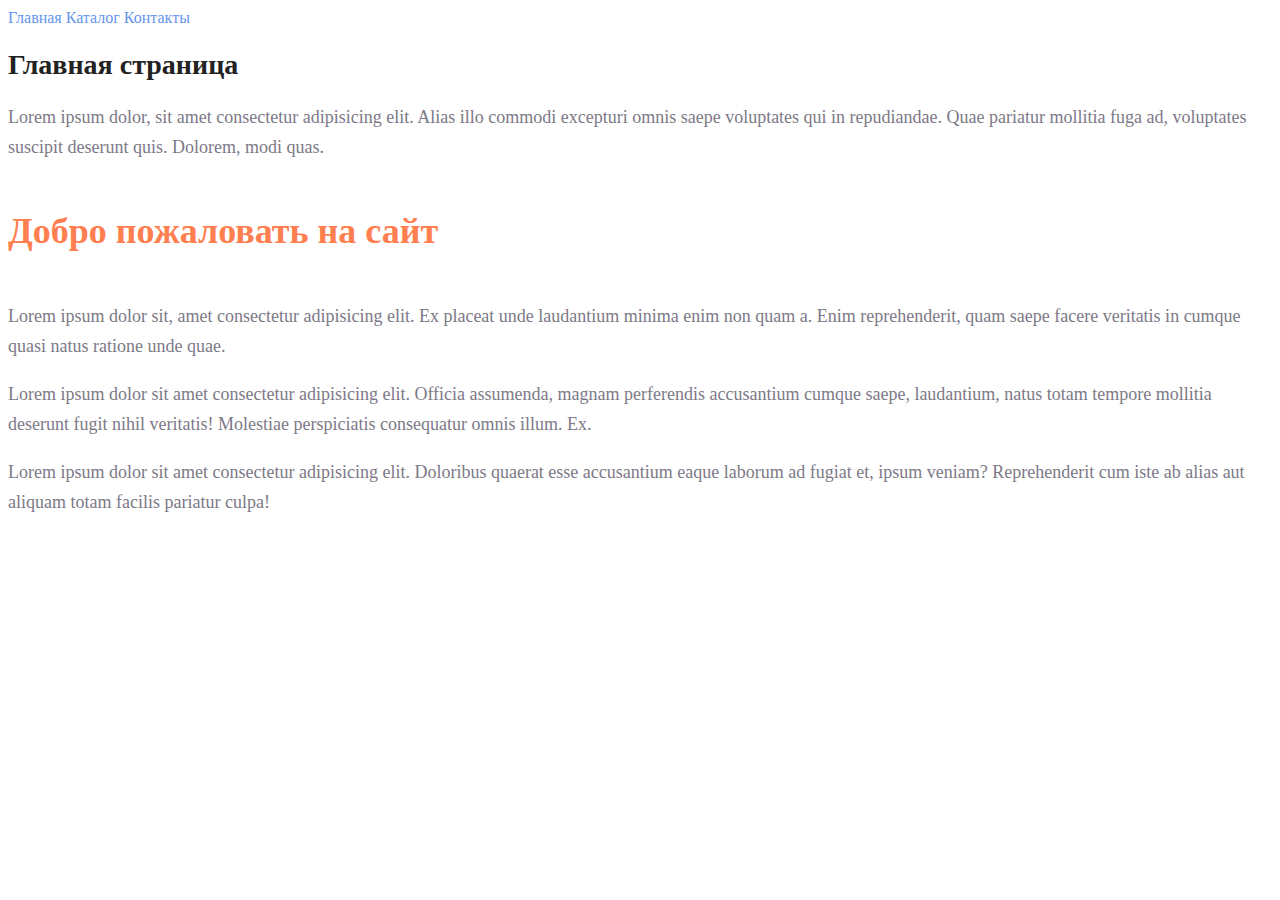
<file: Seminar1/index.html>
<!DOCTYPE html>
<html lang="ru">
<head>
    <meta charset="UTF-8">
    <meta name="viewport" content="width=device-width, initial-scale=1.0">
    <title>Seminar HTML/CSS</title>
    <link rel="stylesheet" href="style.css">
</head>
<body>
    <header>
        <nav class="navigation">
            <a href="index.html">Главная</a>
            <a href="catalog/catalog.html">Каталог</a>
            <a href="#">Контакты</a>
        </nav>
    </header>
    <main>
        <section>
            <h1 class="title">Главная страница</h1>
            <p class="description">Lorem ipsum dolor, sit amet consectetur adipisicing elit. Alias illo commodi excepturi omnis saepe voluptates qui in repudiandae. Quae pariatur mollitia fuga ad, voluptates suscipit deserunt quis. Dolorem, modi quas.</p>
            <h2 class="subtitle">Добро пожаловать на сайт</h2>
            <p class="description">Lorem ipsum dolor sit, amet consectetur adipisicing elit. Ex placeat unde laudantium minima enim non quam a. Enim reprehenderit, quam saepe facere veritatis in cumque quasi natus ratione unde quae.</p>
            <p class="description">Lorem ipsum dolor sit amet consectetur adipisicing elit. Officia assumenda, magnam perferendis accusantium cumque saepe, laudantium, natus totam tempore mollitia deserunt fugit nihil veritatis! Molestiae perspiciatis consequatur omnis illum. Ex.</p>
            <p class="description">Lorem ipsum dolor sit amet consectetur adipisicing elit. Doloribus quaerat esse accusantium eaque laborum ad fugiat et, ipsum veniam? Reprehenderit cum iste ab alias aut aliquam totam facilis pariatur culpa!</p>
        </section>
    </main>
</body>
</html>
</file>
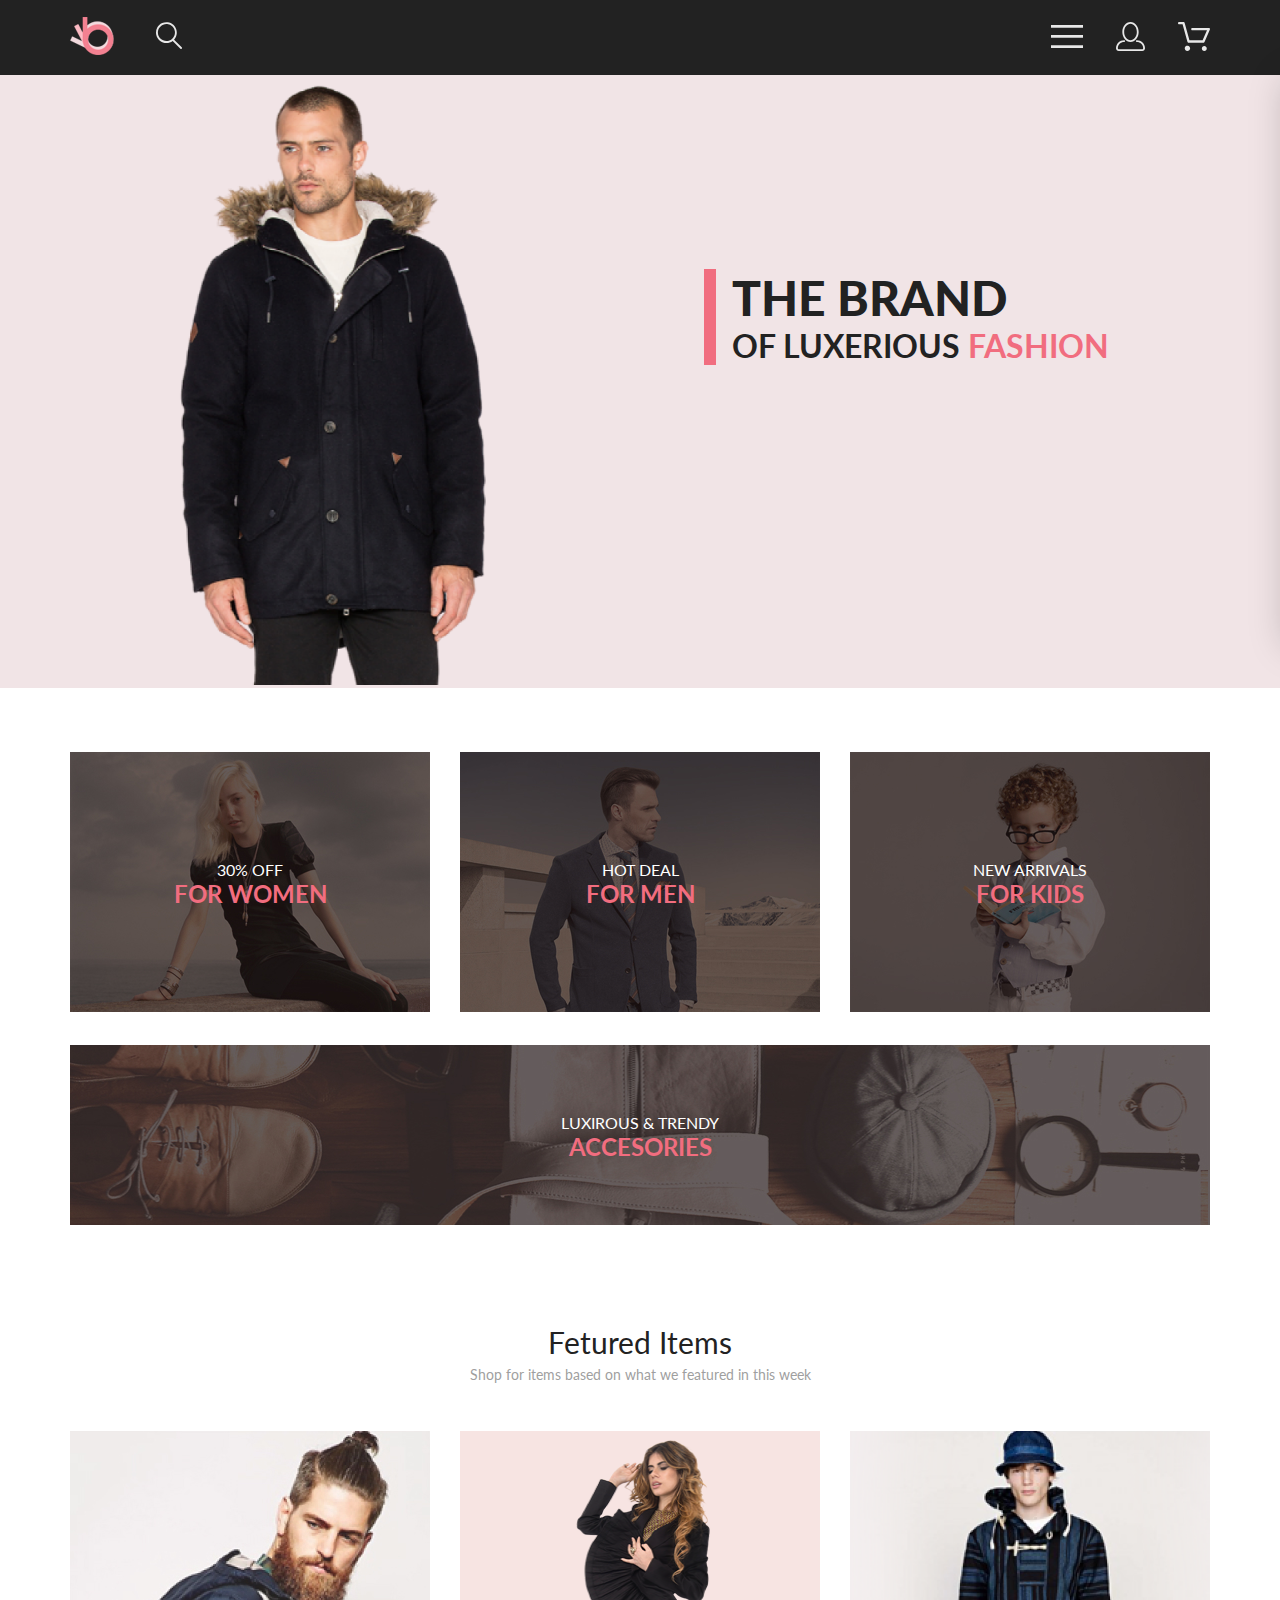
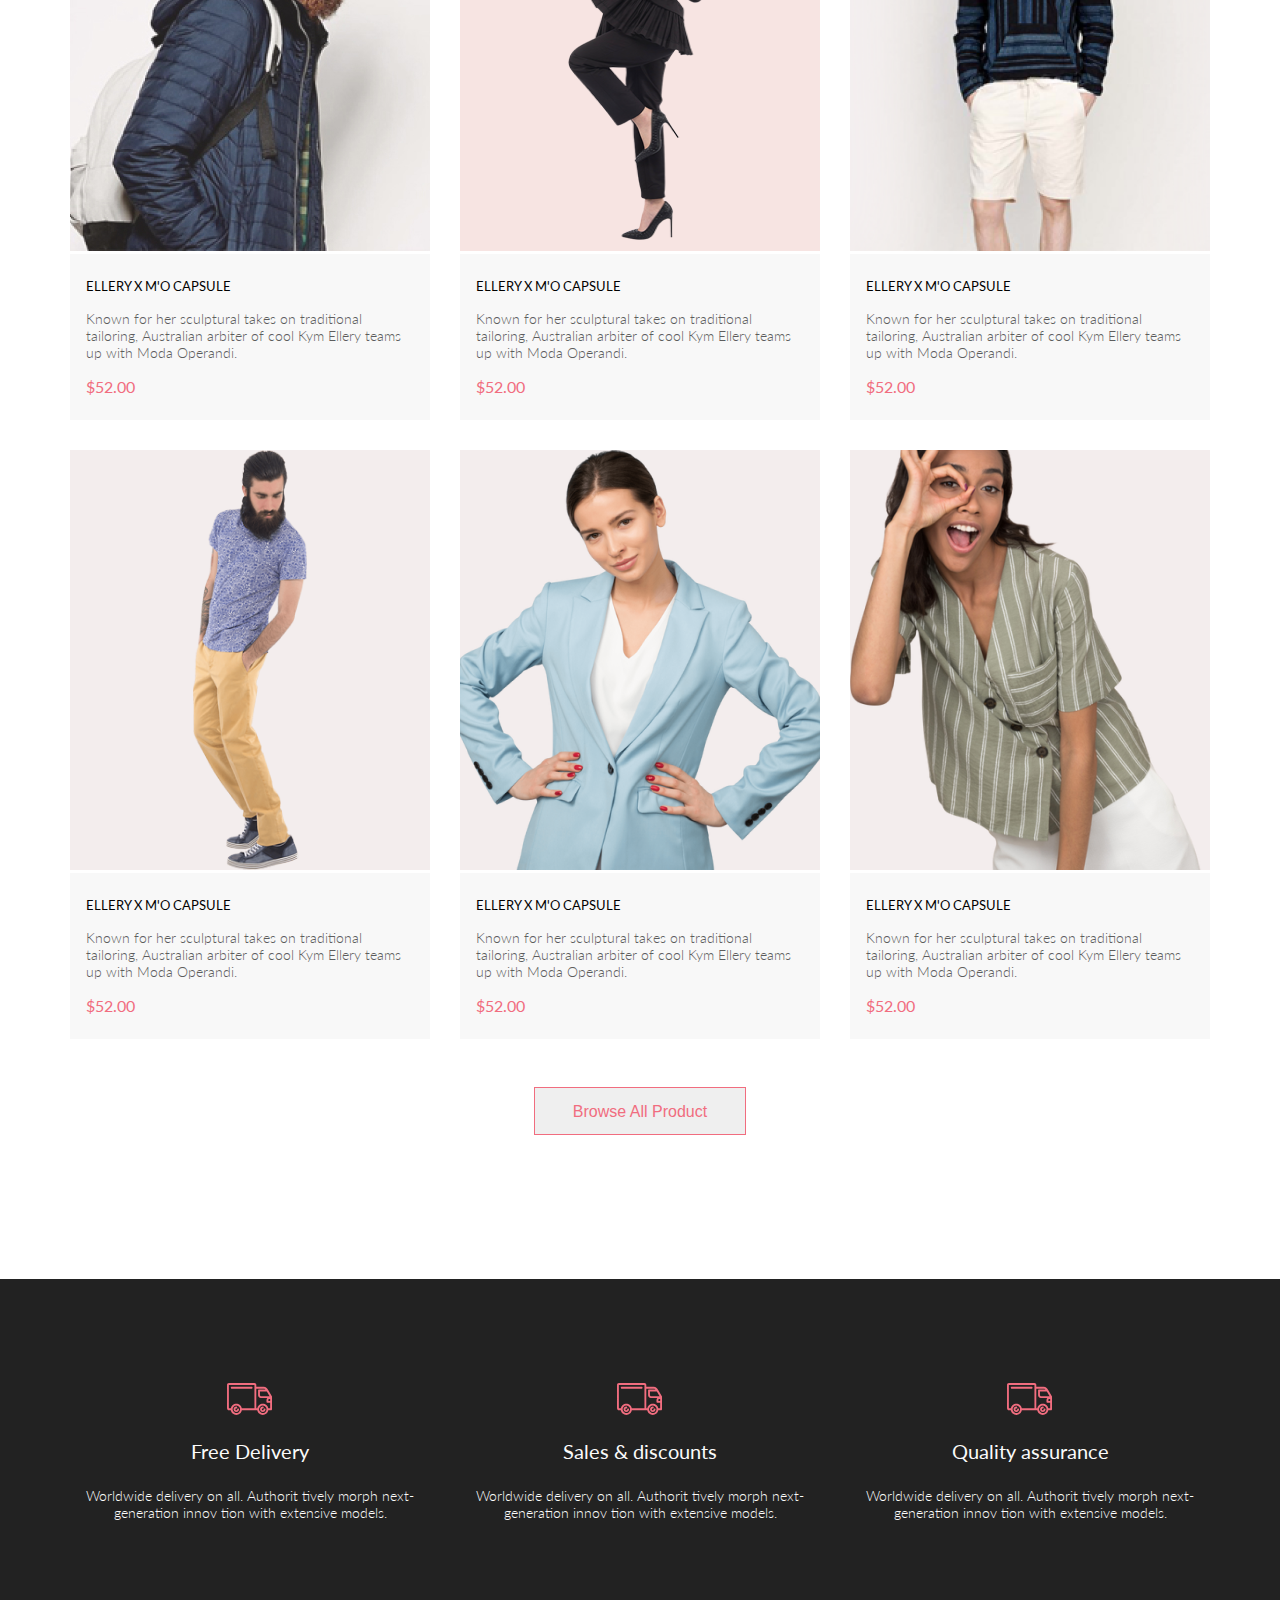
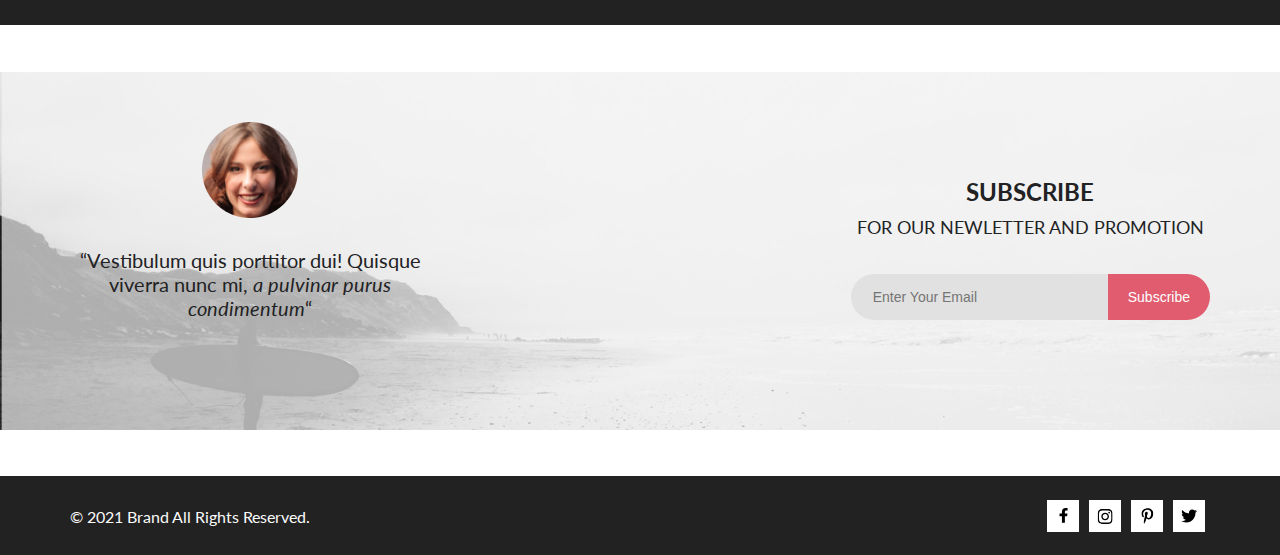
<file: Seminar11/index.html>
<!DOCTYPE html>
<html lang="en">

<head>
    <link href="https://cdn.jsdelivr.net/npm/bootstrap@5.3.2/dist/css/bootstrap.min.css" rel="stylesheet" integrity="sha384-T3c6CoIi6uLrA9TneNEoa7RxnatzjcDSCmG1MXxSR1GAsXEV/Dwwykc2MPK8M2HN" crossorigin="anonymous">
    <link rel="preconnect" href="https://fonts.googleapis.com">
    <link rel="preconnect" href="https://fonts.gstatic.com" crossorigin>
    <link href="https://fonts.googleapis.com/css2?family=Lato:wght@300;400;700;900&display=swap" rel="stylesheet">
    <meta charset="UTF-8">
    <meta http-equiv="X-UA-Compatible" content="IE=edge">
    <meta name="viewport" content="width=device-width, initial-scale=1.0">
    <title>Brand LUXERIOUS FASHION</title>
    <link rel="stylesheet" href="style.css">
</head>

<body>
    <div class="top">
        <header class="header center">
            <div class="header__left">
                <a href="index.html"><img src="img/logo.png" alt="logo"></a>
                <a href="#"><img src="img/search.svg" alt="search"></a>
            </div>
            <nav class="header__right">
                <label for="header__check"><img src="img/menu.svg" alt="menu"></label>
                <a class="header__link-site" href="#"><img src="img/reg.svg" alt="reg"></a>
                <a class="header__link-site" href="#"><img src="img/cart.svg" alt="cart"></a>
            </nav>
            <input class="header__checkbox" id="header__check" type="checkbox">
            <div class="mobile-menu">
                <label class="mobile-menu__heading">MENU</label>
                <div class="mobile-menu__box">
                    <div class="mobile-menu__item">
                        <a href="#" class="mobile-menu__title">MAN</a>
                        <ul class="mobile-menu__list">
                            <li><a class="mobile-menu__link" href="#">Accessories</a></li>
                            <li><a class="mobile-menu__link" href="#">Bags</a></li>
                            <li><a class="mobile-menu__link" href="#">Denim</a></li>
                            <li><a class="mobile-menu__link" href="#">T-Shirts</a></li>
                        </ul>
                    </div>
                    <div class="mobile-menu__item">
                        <a href="#" class="mobile-menu__title">WOMAN</a>
                        <ul class="mobile-menu__list">
                            <li><a class="mobile-menu__link" href="">Accessories</a></li>
                            <li><a class="mobile-menu__link" href="">Bags</a></li>
                            <li><a class="mobile-menu__link" href="">Denim</a></li>
                            <li><a class="mobile-menu__link" href="">T-Shirts</a></li>
                        </ul>
                    </div>
                    <div class="mobile-menu__item">
                        <a href="#" class="mobile-menu__title">KIDS</a>
                        <ul class="mobile-menu__list">
                            <li><a class="mobile-menu__link" href="">Accessories</a></li>
                            <li><a class="mobile-menu__link" href="">Bags</a></li>
                            <li><a class="mobile-menu__link" href="">Denim</a></li>
                            <li><a class="mobile-menu__link" href="">T-Shirts</a></li>
                        </ul>
                    </div>
                </div>
            </div>
        </header>
        <section class="promo">
            <div class="promo__img">
                <img src="img/promo.png" alt="photo promo">
            </div>
            <div class="promo__content">
                <div class="promo__info">
                    <h1 class="promo__title">THE BRAND</h1>
                    <h2 class="promo__heading">OF LUXERIOUS <span class="promo__span">FASHION</span></h2>
                </div>
            </div>
        </section>
        <section class="sale center">
            <div class="sale__item">
                <img src="img/si1.jpg" alt="sale image">
                <div class="sale__content">
                    <p class="sale__text">30% OFF</p>
                    <h3 class="sale__heading">FOR WOMEN</h3>
                </div>
            </div>
            <div class="sale__item">
                <img src="img/si2.jpg" alt="sale image">
                <div class="sale__content">
                    <p class="sale__text">HOT DEAL</p>
                    <h3 class="sale__heading">FOR MEN</h3>
                </div>
            </div>
            <div class="sale__item">
                <img src="img/si3.jpg" alt="sale image">
                <div class="sale__content">
                    <p class="sale__text">NEW ARRIVALS</p>
                    <h3 class="sale__heading">FOR KIDS</h3>
                </div>
            </div>
            <div class="sale__item sale__item_big">
                <img src="img/sibig.jpg" alt="sale image">
                <div class="sale__content">
                    <p class="sale__text">LUXIROUS & TRENDY</p>
                    <h3 class="sale__heading">ACCESORIES</h3>
                </div>
            </div>
        </section>
        <section class="product-box center">
            <h2 class="product-box__heading">Fetured Items</h2>
            <p class="product-box__text">Shop for items based on what we featured in this week</p>
            <div class="product-box__content">
                <div class="product">
                    <img class="product__img" src="img/product1.jpg" alt="">
                    <div class="product__content">
                        <a href="#" class="product__heading">ELLERY X M'O CAPSULE</a>
                        <p class="product__text">Known for her sculptural takes on traditional tailoring, Australian
                            arbiter
                            of cool Kym Ellery teams up with Moda Operandi.</p>
                        <p class="product__price">$52.00</p>
                    </div>
                    <a href="#" class="product__add"><svg width="27" height="25" viewBox="0 0 27 25" fill="none"
                            xmlns="http://www.w3.org/2000/svg">
                            <path
                                d="M21.9509 23.2667H21.8386C21.2294 23.2667 20.7177 22.7671 20.6735 22.1294C20.629 21.4607 21.1175 20.8785 21.7626 20.8346C21.788 20.8329 21.8145 20.832 21.8405 20.832C22.4575 20.832 22.9743 21.3219 23.0201 21.9487C23.0319 22.1971 22.9914 22.5514 22.736 22.8439L22.73 22.8507L22.7242 22.8575C22.5275 23.0912 22.2607 23.2321 21.9509 23.2667ZM8.21887 23.2604C7.5683 23.2604 7.03906 22.7174 7.03906 22.05C7.03906 21.3832 7.5683 20.8406 8.21887 20.8406C8.86945 20.8406 9.39868 21.3832 9.39868 22.05C9.39868 22.7174 8.86945 23.2604 8.21887 23.2604Z"
                                fill="white" />
                            <path
                                d="M21.876 22.2662C21.921 22.2549 21.9423 22.2339 21.96 22.2129C21.9678 22.2037 21.9756 22.1946 21.9835 22.1855C22.02 22.1438 22.0233 22.0553 22.0224 22.0105C22.0092 21.9044 21.9185 21.8315 21.8412 21.8315C21.8375 21.8315 21.8336 21.8317 21.8312 21.8318C21.7531 21.8372 21.6653 21.9409 21.6719 22.0625C21.6813 22.1793 21.7675 22.2662 21.8392 22.2662H21.876ZM8.21954 22.2599C8.31873 22.2599 8.39935 22.1655 8.39935 22.0496C8.39935 21.9341 8.31873 21.8401 8.21954 21.8401C8.12042 21.8401 8.03973 21.9341 8.03973 22.0496C8.03973 22.1655 8.12042 22.2599 8.21954 22.2599ZM21.9995 24.2662C21.9517 24.2662 21.8878 24.2662 21.8392 24.2662C20.7017 24.2662 19.7567 23.3545 19.6765 22.198C19.5964 20.9929 20.4937 19.9183 21.6953 19.8364C21.7441 19.8331 21.7928 19.8315 21.8412 19.8315C22.9799 19.8315 23.9413 20.7324 24.019 21.8884C24.0505 22.4915 23.8741 23.0612 23.4898 23.5012C23.1055 23.9575 22.5764 24.2177 21.9995 24.2662ZM8.21954 24.2599C7.01532 24.2599 6.03973 23.2709 6.03973 22.0496C6.03973 20.8291 7.01532 19.8401 8.21954 19.8401C9.42371 19.8401 10.3994 20.8291 10.3994 22.0496C10.3994 23.2709 9.42371 24.2599 8.21954 24.2599ZM21.1984 17.3938H9.13306C8.70013 17.3938 8.31586 17.1005 8.20331 16.6775L4.27753 2.24768H1.52173C0.993408 2.24768 0.560547 1.80859 0.560547 1.27039C0.560547 0.733032 0.993408 0.292969 1.52173 0.292969H4.99933C5.43134 0.292969 5.81561 0.586304 5.9281 1.01025L9.85394 15.4391H20.5576L24.1144 7.13379H12.2578C11.7286 7.13379 11.2957 6.69373 11.2957 6.15649C11.2957 5.61914 11.7286 5.17908 12.2578 5.17908H25.5886C25.9091 5.17908 26.2141 5.34192 26.3896 5.61914C26.566 5.89539 26.5984 6.23743 26.4697 6.547L22.0795 16.807C21.9193 17.1653 21.5827 17.3938 21.1984 17.3938Z"
                                fill="white" />
                            <path
                                d="M21.876 22.2662C21.921 22.2549 21.9423 22.2339 21.96 22.2129C21.9678 22.2037 21.9756 22.1946 21.9835 22.1855C22.02 22.1438 22.0233 22.0553 22.0224 22.0105C22.0092 21.9044 21.9185 21.8315 21.8412 21.8315C21.8375 21.8315 21.8336 21.8317 21.8312 21.8318C21.7531 21.8372 21.6653 21.9409 21.6719 22.0625C21.6813 22.1793 21.7675 22.2662 21.8392 22.2662H21.876ZM8.21954 22.2599C8.31873 22.2599 8.39935 22.1655 8.39935 22.0496C8.39935 21.9341 8.31873 21.8401 8.21954 21.8401C8.12042 21.8401 8.03973 21.9341 8.03973 22.0496C8.03973 22.1655 8.12042 22.2599 8.21954 22.2599ZM21.9995 24.2662C21.9517 24.2662 21.8878 24.2662 21.8392 24.2662C20.7017 24.2662 19.7567 23.3545 19.6765 22.198C19.5964 20.9929 20.4937 19.9183 21.6953 19.8364C21.7441 19.8331 21.7928 19.8315 21.8412 19.8315C22.9799 19.8315 23.9413 20.7324 24.019 21.8884C24.0505 22.4915 23.8741 23.0612 23.4898 23.5012C23.1055 23.9575 22.5764 24.2177 21.9995 24.2662ZM8.21954 24.2599C7.01532 24.2599 6.03973 23.2709 6.03973 22.0496C6.03973 20.8291 7.01532 19.8401 8.21954 19.8401C9.42371 19.8401 10.3994 20.8291 10.3994 22.0496C10.3994 23.2709 9.42371 24.2599 8.21954 24.2599ZM21.1984 17.3938H9.13306C8.70013 17.3938 8.31586 17.1005 8.20331 16.6775L4.27753 2.24768H1.52173C0.993408 2.24768 0.560547 1.80859 0.560547 1.27039C0.560547 0.733032 0.993408 0.292969 1.52173 0.292969H4.99933C5.43134 0.292969 5.81561 0.586304 5.9281 1.01025L9.85394 15.4391H20.5576L24.1144 7.13379H12.2578C11.7286 7.13379 11.2957 6.69373 11.2957 6.15649C11.2957 5.61914 11.7286 5.17908 12.2578 5.17908H25.5886C25.9091 5.17908 26.2141 5.34192 26.3896 5.61914C26.566 5.89539 26.5984 6.23743 26.4697 6.547L22.0795 16.807C21.9193 17.1653 21.5827 17.3938 21.1984 17.3938Z"
                                fill="white" />
                        </svg>
                        Add to Cart</a>
                </div>
                <div class="product">
                    <img class="product__img" src="img/product2.png" alt="">
                    <div class="product__content">
                        <a href="#" class="product__heading">ELLERY X M'O CAPSULE</a>
                        <p class="product__text">Known for her sculptural takes on traditional tailoring, Australian
                            arbiter
                            of cool Kym Ellery teams up with Moda Operandi.</p>
                        <p class="product__price">$52.00</p>
                    </div>
                    <a href="#" class="product__add"><svg width="27" height="25" viewBox="0 0 27 25" fill="none"
                            xmlns="http://www.w3.org/2000/svg">
                            <path
                                d="M21.9509 23.2667H21.8386C21.2294 23.2667 20.7177 22.7671 20.6735 22.1294C20.629 21.4607 21.1175 20.8785 21.7626 20.8346C21.788 20.8329 21.8145 20.832 21.8405 20.832C22.4575 20.832 22.9743 21.3219 23.0201 21.9487C23.0319 22.1971 22.9914 22.5514 22.736 22.8439L22.73 22.8507L22.7242 22.8575C22.5275 23.0912 22.2607 23.2321 21.9509 23.2667ZM8.21887 23.2604C7.5683 23.2604 7.03906 22.7174 7.03906 22.05C7.03906 21.3832 7.5683 20.8406 8.21887 20.8406C8.86945 20.8406 9.39868 21.3832 9.39868 22.05C9.39868 22.7174 8.86945 23.2604 8.21887 23.2604Z"
                                fill="white" />
                            <path
                                d="M21.876 22.2662C21.921 22.2549 21.9423 22.2339 21.96 22.2129C21.9678 22.2037 21.9756 22.1946 21.9835 22.1855C22.02 22.1438 22.0233 22.0553 22.0224 22.0105C22.0092 21.9044 21.9185 21.8315 21.8412 21.8315C21.8375 21.8315 21.8336 21.8317 21.8312 21.8318C21.7531 21.8372 21.6653 21.9409 21.6719 22.0625C21.6813 22.1793 21.7675 22.2662 21.8392 22.2662H21.876ZM8.21954 22.2599C8.31873 22.2599 8.39935 22.1655 8.39935 22.0496C8.39935 21.9341 8.31873 21.8401 8.21954 21.8401C8.12042 21.8401 8.03973 21.9341 8.03973 22.0496C8.03973 22.1655 8.12042 22.2599 8.21954 22.2599ZM21.9995 24.2662C21.9517 24.2662 21.8878 24.2662 21.8392 24.2662C20.7017 24.2662 19.7567 23.3545 19.6765 22.198C19.5964 20.9929 20.4937 19.9183 21.6953 19.8364C21.7441 19.8331 21.7928 19.8315 21.8412 19.8315C22.9799 19.8315 23.9413 20.7324 24.019 21.8884C24.0505 22.4915 23.8741 23.0612 23.4898 23.5012C23.1055 23.9575 22.5764 24.2177 21.9995 24.2662ZM8.21954 24.2599C7.01532 24.2599 6.03973 23.2709 6.03973 22.0496C6.03973 20.8291 7.01532 19.8401 8.21954 19.8401C9.42371 19.8401 10.3994 20.8291 10.3994 22.0496C10.3994 23.2709 9.42371 24.2599 8.21954 24.2599ZM21.1984 17.3938H9.13306C8.70013 17.3938 8.31586 17.1005 8.20331 16.6775L4.27753 2.24768H1.52173C0.993408 2.24768 0.560547 1.80859 0.560547 1.27039C0.560547 0.733032 0.993408 0.292969 1.52173 0.292969H4.99933C5.43134 0.292969 5.81561 0.586304 5.9281 1.01025L9.85394 15.4391H20.5576L24.1144 7.13379H12.2578C11.7286 7.13379 11.2957 6.69373 11.2957 6.15649C11.2957 5.61914 11.7286 5.17908 12.2578 5.17908H25.5886C25.9091 5.17908 26.2141 5.34192 26.3896 5.61914C26.566 5.89539 26.5984 6.23743 26.4697 6.547L22.0795 16.807C21.9193 17.1653 21.5827 17.3938 21.1984 17.3938Z"
                                fill="white" />
                            <path
                                d="M21.876 22.2662C21.921 22.2549 21.9423 22.2339 21.96 22.2129C21.9678 22.2037 21.9756 22.1946 21.9835 22.1855C22.02 22.1438 22.0233 22.0553 22.0224 22.0105C22.0092 21.9044 21.9185 21.8315 21.8412 21.8315C21.8375 21.8315 21.8336 21.8317 21.8312 21.8318C21.7531 21.8372 21.6653 21.9409 21.6719 22.0625C21.6813 22.1793 21.7675 22.2662 21.8392 22.2662H21.876ZM8.21954 22.2599C8.31873 22.2599 8.39935 22.1655 8.39935 22.0496C8.39935 21.9341 8.31873 21.8401 8.21954 21.8401C8.12042 21.8401 8.03973 21.9341 8.03973 22.0496C8.03973 22.1655 8.12042 22.2599 8.21954 22.2599ZM21.9995 24.2662C21.9517 24.2662 21.8878 24.2662 21.8392 24.2662C20.7017 24.2662 19.7567 23.3545 19.6765 22.198C19.5964 20.9929 20.4937 19.9183 21.6953 19.8364C21.7441 19.8331 21.7928 19.8315 21.8412 19.8315C22.9799 19.8315 23.9413 20.7324 24.019 21.8884C24.0505 22.4915 23.8741 23.0612 23.4898 23.5012C23.1055 23.9575 22.5764 24.2177 21.9995 24.2662ZM8.21954 24.2599C7.01532 24.2599 6.03973 23.2709 6.03973 22.0496C6.03973 20.8291 7.01532 19.8401 8.21954 19.8401C9.42371 19.8401 10.3994 20.8291 10.3994 22.0496C10.3994 23.2709 9.42371 24.2599 8.21954 24.2599ZM21.1984 17.3938H9.13306C8.70013 17.3938 8.31586 17.1005 8.20331 16.6775L4.27753 2.24768H1.52173C0.993408 2.24768 0.560547 1.80859 0.560547 1.27039C0.560547 0.733032 0.993408 0.292969 1.52173 0.292969H4.99933C5.43134 0.292969 5.81561 0.586304 5.9281 1.01025L9.85394 15.4391H20.5576L24.1144 7.13379H12.2578C11.7286 7.13379 11.2957 6.69373 11.2957 6.15649C11.2957 5.61914 11.7286 5.17908 12.2578 5.17908H25.5886C25.9091 5.17908 26.2141 5.34192 26.3896 5.61914C26.566 5.89539 26.5984 6.23743 26.4697 6.547L22.0795 16.807C21.9193 17.1653 21.5827 17.3938 21.1984 17.3938Z"
                                fill="white" />
                        </svg>
                        Add to Cart</a>
                </div>
                <div class="product">
                    <img class="product__img" src="img/product3.png" alt="">
                    <div class="product__content">
                        <a href="#" class="product__heading">ELLERY X M'O CAPSULE</a>
                        <p class="product__text">Known for her sculptural takes on traditional tailoring, Australian
                            arbiter
                            of cool Kym Ellery teams up with Moda Operandi.</p>
                        <p class="product__price">$52.00</p>
                    </div>
                    <a href="#" class="product__add"><svg width="27" height="25" viewBox="0 0 27 25" fill="none"
                            xmlns="http://www.w3.org/2000/svg">
                            <path
                                d="M21.9509 23.2667H21.8386C21.2294 23.2667 20.7177 22.7671 20.6735 22.1294C20.629 21.4607 21.1175 20.8785 21.7626 20.8346C21.788 20.8329 21.8145 20.832 21.8405 20.832C22.4575 20.832 22.9743 21.3219 23.0201 21.9487C23.0319 22.1971 22.9914 22.5514 22.736 22.8439L22.73 22.8507L22.7242 22.8575C22.5275 23.0912 22.2607 23.2321 21.9509 23.2667ZM8.21887 23.2604C7.5683 23.2604 7.03906 22.7174 7.03906 22.05C7.03906 21.3832 7.5683 20.8406 8.21887 20.8406C8.86945 20.8406 9.39868 21.3832 9.39868 22.05C9.39868 22.7174 8.86945 23.2604 8.21887 23.2604Z"
                                fill="white" />
                            <path
                                d="M21.876 22.2662C21.921 22.2549 21.9423 22.2339 21.96 22.2129C21.9678 22.2037 21.9756 22.1946 21.9835 22.1855C22.02 22.1438 22.0233 22.0553 22.0224 22.0105C22.0092 21.9044 21.9185 21.8315 21.8412 21.8315C21.8375 21.8315 21.8336 21.8317 21.8312 21.8318C21.7531 21.8372 21.6653 21.9409 21.6719 22.0625C21.6813 22.1793 21.7675 22.2662 21.8392 22.2662H21.876ZM8.21954 22.2599C8.31873 22.2599 8.39935 22.1655 8.39935 22.0496C8.39935 21.9341 8.31873 21.8401 8.21954 21.8401C8.12042 21.8401 8.03973 21.9341 8.03973 22.0496C8.03973 22.1655 8.12042 22.2599 8.21954 22.2599ZM21.9995 24.2662C21.9517 24.2662 21.8878 24.2662 21.8392 24.2662C20.7017 24.2662 19.7567 23.3545 19.6765 22.198C19.5964 20.9929 20.4937 19.9183 21.6953 19.8364C21.7441 19.8331 21.7928 19.8315 21.8412 19.8315C22.9799 19.8315 23.9413 20.7324 24.019 21.8884C24.0505 22.4915 23.8741 23.0612 23.4898 23.5012C23.1055 23.9575 22.5764 24.2177 21.9995 24.2662ZM8.21954 24.2599C7.01532 24.2599 6.03973 23.2709 6.03973 22.0496C6.03973 20.8291 7.01532 19.8401 8.21954 19.8401C9.42371 19.8401 10.3994 20.8291 10.3994 22.0496C10.3994 23.2709 9.42371 24.2599 8.21954 24.2599ZM21.1984 17.3938H9.13306C8.70013 17.3938 8.31586 17.1005 8.20331 16.6775L4.27753 2.24768H1.52173C0.993408 2.24768 0.560547 1.80859 0.560547 1.27039C0.560547 0.733032 0.993408 0.292969 1.52173 0.292969H4.99933C5.43134 0.292969 5.81561 0.586304 5.9281 1.01025L9.85394 15.4391H20.5576L24.1144 7.13379H12.2578C11.7286 7.13379 11.2957 6.69373 11.2957 6.15649C11.2957 5.61914 11.7286 5.17908 12.2578 5.17908H25.5886C25.9091 5.17908 26.2141 5.34192 26.3896 5.61914C26.566 5.89539 26.5984 6.23743 26.4697 6.547L22.0795 16.807C21.9193 17.1653 21.5827 17.3938 21.1984 17.3938Z"
                                fill="white" />
                            <path
                                d="M21.876 22.2662C21.921 22.2549 21.9423 22.2339 21.96 22.2129C21.9678 22.2037 21.9756 22.1946 21.9835 22.1855C22.02 22.1438 22.0233 22.0553 22.0224 22.0105C22.0092 21.9044 21.9185 21.8315 21.8412 21.8315C21.8375 21.8315 21.8336 21.8317 21.8312 21.8318C21.7531 21.8372 21.6653 21.9409 21.6719 22.0625C21.6813 22.1793 21.7675 22.2662 21.8392 22.2662H21.876ZM8.21954 22.2599C8.31873 22.2599 8.39935 22.1655 8.39935 22.0496C8.39935 21.9341 8.31873 21.8401 8.21954 21.8401C8.12042 21.8401 8.03973 21.9341 8.03973 22.0496C8.03973 22.1655 8.12042 22.2599 8.21954 22.2599ZM21.9995 24.2662C21.9517 24.2662 21.8878 24.2662 21.8392 24.2662C20.7017 24.2662 19.7567 23.3545 19.6765 22.198C19.5964 20.9929 20.4937 19.9183 21.6953 19.8364C21.7441 19.8331 21.7928 19.8315 21.8412 19.8315C22.9799 19.8315 23.9413 20.7324 24.019 21.8884C24.0505 22.4915 23.8741 23.0612 23.4898 23.5012C23.1055 23.9575 22.5764 24.2177 21.9995 24.2662ZM8.21954 24.2599C7.01532 24.2599 6.03973 23.2709 6.03973 22.0496C6.03973 20.8291 7.01532 19.8401 8.21954 19.8401C9.42371 19.8401 10.3994 20.8291 10.3994 22.0496C10.3994 23.2709 9.42371 24.2599 8.21954 24.2599ZM21.1984 17.3938H9.13306C8.70013 17.3938 8.31586 17.1005 8.20331 16.6775L4.27753 2.24768H1.52173C0.993408 2.24768 0.560547 1.80859 0.560547 1.27039C0.560547 0.733032 0.993408 0.292969 1.52173 0.292969H4.99933C5.43134 0.292969 5.81561 0.586304 5.9281 1.01025L9.85394 15.4391H20.5576L24.1144 7.13379H12.2578C11.7286 7.13379 11.2957 6.69373 11.2957 6.15649C11.2957 5.61914 11.7286 5.17908 12.2578 5.17908H25.5886C25.9091 5.17908 26.2141 5.34192 26.3896 5.61914C26.566 5.89539 26.5984 6.23743 26.4697 6.547L22.0795 16.807C21.9193 17.1653 21.5827 17.3938 21.1984 17.3938Z"
                                fill="white" />
                        </svg>
                        Add to Cart</a>
                </div>
                <div class="product">
                    <img class="product__img" src="img/product4.png" alt="">
                    <div class="product__content">
                        <a href="#" class="product__heading">ELLERY X M'O CAPSULE</a>
                        <p class="product__text">Known for her sculptural takes on traditional tailoring, Australian
                            arbiter
                            of cool Kym Ellery teams up with Moda Operandi.</p>
                        <p class="product__price">$52.00</p>
                    </div>
                    <a href="#" class="product__add"><svg width="27" height="25" viewBox="0 0 27 25" fill="none"
                            xmlns="http://www.w3.org/2000/svg">
                            <path
                                d="M21.9509 23.2667H21.8386C21.2294 23.2667 20.7177 22.7671 20.6735 22.1294C20.629 21.4607 21.1175 20.8785 21.7626 20.8346C21.788 20.8329 21.8145 20.832 21.8405 20.832C22.4575 20.832 22.9743 21.3219 23.0201 21.9487C23.0319 22.1971 22.9914 22.5514 22.736 22.8439L22.73 22.8507L22.7242 22.8575C22.5275 23.0912 22.2607 23.2321 21.9509 23.2667ZM8.21887 23.2604C7.5683 23.2604 7.03906 22.7174 7.03906 22.05C7.03906 21.3832 7.5683 20.8406 8.21887 20.8406C8.86945 20.8406 9.39868 21.3832 9.39868 22.05C9.39868 22.7174 8.86945 23.2604 8.21887 23.2604Z"
                                fill="white" />
                            <path
                                d="M21.876 22.2662C21.921 22.2549 21.9423 22.2339 21.96 22.2129C21.9678 22.2037 21.9756 22.1946 21.9835 22.1855C22.02 22.1438 22.0233 22.0553 22.0224 22.0105C22.0092 21.9044 21.9185 21.8315 21.8412 21.8315C21.8375 21.8315 21.8336 21.8317 21.8312 21.8318C21.7531 21.8372 21.6653 21.9409 21.6719 22.0625C21.6813 22.1793 21.7675 22.2662 21.8392 22.2662H21.876ZM8.21954 22.2599C8.31873 22.2599 8.39935 22.1655 8.39935 22.0496C8.39935 21.9341 8.31873 21.8401 8.21954 21.8401C8.12042 21.8401 8.03973 21.9341 8.03973 22.0496C8.03973 22.1655 8.12042 22.2599 8.21954 22.2599ZM21.9995 24.2662C21.9517 24.2662 21.8878 24.2662 21.8392 24.2662C20.7017 24.2662 19.7567 23.3545 19.6765 22.198C19.5964 20.9929 20.4937 19.9183 21.6953 19.8364C21.7441 19.8331 21.7928 19.8315 21.8412 19.8315C22.9799 19.8315 23.9413 20.7324 24.019 21.8884C24.0505 22.4915 23.8741 23.0612 23.4898 23.5012C23.1055 23.9575 22.5764 24.2177 21.9995 24.2662ZM8.21954 24.2599C7.01532 24.2599 6.03973 23.2709 6.03973 22.0496C6.03973 20.8291 7.01532 19.8401 8.21954 19.8401C9.42371 19.8401 10.3994 20.8291 10.3994 22.0496C10.3994 23.2709 9.42371 24.2599 8.21954 24.2599ZM21.1984 17.3938H9.13306C8.70013 17.3938 8.31586 17.1005 8.20331 16.6775L4.27753 2.24768H1.52173C0.993408 2.24768 0.560547 1.80859 0.560547 1.27039C0.560547 0.733032 0.993408 0.292969 1.52173 0.292969H4.99933C5.43134 0.292969 5.81561 0.586304 5.9281 1.01025L9.85394 15.4391H20.5576L24.1144 7.13379H12.2578C11.7286 7.13379 11.2957 6.69373 11.2957 6.15649C11.2957 5.61914 11.7286 5.17908 12.2578 5.17908H25.5886C25.9091 5.17908 26.2141 5.34192 26.3896 5.61914C26.566 5.89539 26.5984 6.23743 26.4697 6.547L22.0795 16.807C21.9193 17.1653 21.5827 17.3938 21.1984 17.3938Z"
                                fill="white" />
                            <path
                                d="M21.876 22.2662C21.921 22.2549 21.9423 22.2339 21.96 22.2129C21.9678 22.2037 21.9756 22.1946 21.9835 22.1855C22.02 22.1438 22.0233 22.0553 22.0224 22.0105C22.0092 21.9044 21.9185 21.8315 21.8412 21.8315C21.8375 21.8315 21.8336 21.8317 21.8312 21.8318C21.7531 21.8372 21.6653 21.9409 21.6719 22.0625C21.6813 22.1793 21.7675 22.2662 21.8392 22.2662H21.876ZM8.21954 22.2599C8.31873 22.2599 8.39935 22.1655 8.39935 22.0496C8.39935 21.9341 8.31873 21.8401 8.21954 21.8401C8.12042 21.8401 8.03973 21.9341 8.03973 22.0496C8.03973 22.1655 8.12042 22.2599 8.21954 22.2599ZM21.9995 24.2662C21.9517 24.2662 21.8878 24.2662 21.8392 24.2662C20.7017 24.2662 19.7567 23.3545 19.6765 22.198C19.5964 20.9929 20.4937 19.9183 21.6953 19.8364C21.7441 19.8331 21.7928 19.8315 21.8412 19.8315C22.9799 19.8315 23.9413 20.7324 24.019 21.8884C24.0505 22.4915 23.8741 23.0612 23.4898 23.5012C23.1055 23.9575 22.5764 24.2177 21.9995 24.2662ZM8.21954 24.2599C7.01532 24.2599 6.03973 23.2709 6.03973 22.0496C6.03973 20.8291 7.01532 19.8401 8.21954 19.8401C9.42371 19.8401 10.3994 20.8291 10.3994 22.0496C10.3994 23.2709 9.42371 24.2599 8.21954 24.2599ZM21.1984 17.3938H9.13306C8.70013 17.3938 8.31586 17.1005 8.20331 16.6775L4.27753 2.24768H1.52173C0.993408 2.24768 0.560547 1.80859 0.560547 1.27039C0.560547 0.733032 0.993408 0.292969 1.52173 0.292969H4.99933C5.43134 0.292969 5.81561 0.586304 5.9281 1.01025L9.85394 15.4391H20.5576L24.1144 7.13379H12.2578C11.7286 7.13379 11.2957 6.69373 11.2957 6.15649C11.2957 5.61914 11.7286 5.17908 12.2578 5.17908H25.5886C25.9091 5.17908 26.2141 5.34192 26.3896 5.61914C26.566 5.89539 26.5984 6.23743 26.4697 6.547L22.0795 16.807C21.9193 17.1653 21.5827 17.3938 21.1984 17.3938Z"
                                fill="white" />
                        </svg>
                        Add to Cart</a>
                </div>
                <div class="product">
                    <img class="product__img" src="img/product5.png" alt="">
                    <div class="product__content">
                        <a href="#" class="product__heading">ELLERY X M'O CAPSULE</a>
                        <p class="product__text">Known for her sculptural takes on traditional tailoring, Australian
                            arbiter
                            of cool Kym Ellery teams up with Moda Operandi.</p>
                        <p class="product__price">$52.00</p>
                    </div>
                    <a href="#" class="product__add"><svg width="27" height="25" viewBox="0 0 27 25" fill="none"
                            xmlns="http://www.w3.org/2000/svg">
                            <path
                                d="M21.9509 23.2667H21.8386C21.2294 23.2667 20.7177 22.7671 20.6735 22.1294C20.629 21.4607 21.1175 20.8785 21.7626 20.8346C21.788 20.8329 21.8145 20.832 21.8405 20.832C22.4575 20.832 22.9743 21.3219 23.0201 21.9487C23.0319 22.1971 22.9914 22.5514 22.736 22.8439L22.73 22.8507L22.7242 22.8575C22.5275 23.0912 22.2607 23.2321 21.9509 23.2667ZM8.21887 23.2604C7.5683 23.2604 7.03906 22.7174 7.03906 22.05C7.03906 21.3832 7.5683 20.8406 8.21887 20.8406C8.86945 20.8406 9.39868 21.3832 9.39868 22.05C9.39868 22.7174 8.86945 23.2604 8.21887 23.2604Z"
                                fill="white" />
                            <path
                                d="M21.876 22.2662C21.921 22.2549 21.9423 22.2339 21.96 22.2129C21.9678 22.2037 21.9756 22.1946 21.9835 22.1855C22.02 22.1438 22.0233 22.0553 22.0224 22.0105C22.0092 21.9044 21.9185 21.8315 21.8412 21.8315C21.8375 21.8315 21.8336 21.8317 21.8312 21.8318C21.7531 21.8372 21.6653 21.9409 21.6719 22.0625C21.6813 22.1793 21.7675 22.2662 21.8392 22.2662H21.876ZM8.21954 22.2599C8.31873 22.2599 8.39935 22.1655 8.39935 22.0496C8.39935 21.9341 8.31873 21.8401 8.21954 21.8401C8.12042 21.8401 8.03973 21.9341 8.03973 22.0496C8.03973 22.1655 8.12042 22.2599 8.21954 22.2599ZM21.9995 24.2662C21.9517 24.2662 21.8878 24.2662 21.8392 24.2662C20.7017 24.2662 19.7567 23.3545 19.6765 22.198C19.5964 20.9929 20.4937 19.9183 21.6953 19.8364C21.7441 19.8331 21.7928 19.8315 21.8412 19.8315C22.9799 19.8315 23.9413 20.7324 24.019 21.8884C24.0505 22.4915 23.8741 23.0612 23.4898 23.5012C23.1055 23.9575 22.5764 24.2177 21.9995 24.2662ZM8.21954 24.2599C7.01532 24.2599 6.03973 23.2709 6.03973 22.0496C6.03973 20.8291 7.01532 19.8401 8.21954 19.8401C9.42371 19.8401 10.3994 20.8291 10.3994 22.0496C10.3994 23.2709 9.42371 24.2599 8.21954 24.2599ZM21.1984 17.3938H9.13306C8.70013 17.3938 8.31586 17.1005 8.20331 16.6775L4.27753 2.24768H1.52173C0.993408 2.24768 0.560547 1.80859 0.560547 1.27039C0.560547 0.733032 0.993408 0.292969 1.52173 0.292969H4.99933C5.43134 0.292969 5.81561 0.586304 5.9281 1.01025L9.85394 15.4391H20.5576L24.1144 7.13379H12.2578C11.7286 7.13379 11.2957 6.69373 11.2957 6.15649C11.2957 5.61914 11.7286 5.17908 12.2578 5.17908H25.5886C25.9091 5.17908 26.2141 5.34192 26.3896 5.61914C26.566 5.89539 26.5984 6.23743 26.4697 6.547L22.0795 16.807C21.9193 17.1653 21.5827 17.3938 21.1984 17.3938Z"
                                fill="white" />
                            <path
                                d="M21.876 22.2662C21.921 22.2549 21.9423 22.2339 21.96 22.2129C21.9678 22.2037 21.9756 22.1946 21.9835 22.1855C22.02 22.1438 22.0233 22.0553 22.0224 22.0105C22.0092 21.9044 21.9185 21.8315 21.8412 21.8315C21.8375 21.8315 21.8336 21.8317 21.8312 21.8318C21.7531 21.8372 21.6653 21.9409 21.6719 22.0625C21.6813 22.1793 21.7675 22.2662 21.8392 22.2662H21.876ZM8.21954 22.2599C8.31873 22.2599 8.39935 22.1655 8.39935 22.0496C8.39935 21.9341 8.31873 21.8401 8.21954 21.8401C8.12042 21.8401 8.03973 21.9341 8.03973 22.0496C8.03973 22.1655 8.12042 22.2599 8.21954 22.2599ZM21.9995 24.2662C21.9517 24.2662 21.8878 24.2662 21.8392 24.2662C20.7017 24.2662 19.7567 23.3545 19.6765 22.198C19.5964 20.9929 20.4937 19.9183 21.6953 19.8364C21.7441 19.8331 21.7928 19.8315 21.8412 19.8315C22.9799 19.8315 23.9413 20.7324 24.019 21.8884C24.0505 22.4915 23.8741 23.0612 23.4898 23.5012C23.1055 23.9575 22.5764 24.2177 21.9995 24.2662ZM8.21954 24.2599C7.01532 24.2599 6.03973 23.2709 6.03973 22.0496C6.03973 20.8291 7.01532 19.8401 8.21954 19.8401C9.42371 19.8401 10.3994 20.8291 10.3994 22.0496C10.3994 23.2709 9.42371 24.2599 8.21954 24.2599ZM21.1984 17.3938H9.13306C8.70013 17.3938 8.31586 17.1005 8.20331 16.6775L4.27753 2.24768H1.52173C0.993408 2.24768 0.560547 1.80859 0.560547 1.27039C0.560547 0.733032 0.993408 0.292969 1.52173 0.292969H4.99933C5.43134 0.292969 5.81561 0.586304 5.9281 1.01025L9.85394 15.4391H20.5576L24.1144 7.13379H12.2578C11.7286 7.13379 11.2957 6.69373 11.2957 6.15649C11.2957 5.61914 11.7286 5.17908 12.2578 5.17908H25.5886C25.9091 5.17908 26.2141 5.34192 26.3896 5.61914C26.566 5.89539 26.5984 6.23743 26.4697 6.547L22.0795 16.807C21.9193 17.1653 21.5827 17.3938 21.1984 17.3938Z"
                                fill="white" />
                        </svg>
                        Add to Cart</a>
                </div>
                <div class="product">
                    <img class="product__img" src="img/product6.png" alt="">
                    <div class="product__content">
                        <a href="#" class="product__heading">ELLERY X M'O CAPSULE</a>
                        <p class="product__text">Known for her sculptural takes on traditional tailoring, Australian
                            arbiter
                            of cool Kym Ellery teams up with Moda Operandi.</p>
                        <p class="product__price">$52.00</p>
                    </div>
                    <a href="#" class="product__add"><svg width="27" height="25" viewBox="0 0 27 25" fill="none"
                            xmlns="http://www.w3.org/2000/svg">
                            <path
                                d="M21.9509 23.2667H21.8386C21.2294 23.2667 20.7177 22.7671 20.6735 22.1294C20.629 21.4607 21.1175 20.8785 21.7626 20.8346C21.788 20.8329 21.8145 20.832 21.8405 20.832C22.4575 20.832 22.9743 21.3219 23.0201 21.9487C23.0319 22.1971 22.9914 22.5514 22.736 22.8439L22.73 22.8507L22.7242 22.8575C22.5275 23.0912 22.2607 23.2321 21.9509 23.2667ZM8.21887 23.2604C7.5683 23.2604 7.03906 22.7174 7.03906 22.05C7.03906 21.3832 7.5683 20.8406 8.21887 20.8406C8.86945 20.8406 9.39868 21.3832 9.39868 22.05C9.39868 22.7174 8.86945 23.2604 8.21887 23.2604Z"
                                fill="white" />
                            <path
                                d="M21.876 22.2662C21.921 22.2549 21.9423 22.2339 21.96 22.2129C21.9678 22.2037 21.9756 22.1946 21.9835 22.1855C22.02 22.1438 22.0233 22.0553 22.0224 22.0105C22.0092 21.9044 21.9185 21.8315 21.8412 21.8315C21.8375 21.8315 21.8336 21.8317 21.8312 21.8318C21.7531 21.8372 21.6653 21.9409 21.6719 22.0625C21.6813 22.1793 21.7675 22.2662 21.8392 22.2662H21.876ZM8.21954 22.2599C8.31873 22.2599 8.39935 22.1655 8.39935 22.0496C8.39935 21.9341 8.31873 21.8401 8.21954 21.8401C8.12042 21.8401 8.03973 21.9341 8.03973 22.0496C8.03973 22.1655 8.12042 22.2599 8.21954 22.2599ZM21.9995 24.2662C21.9517 24.2662 21.8878 24.2662 21.8392 24.2662C20.7017 24.2662 19.7567 23.3545 19.6765 22.198C19.5964 20.9929 20.4937 19.9183 21.6953 19.8364C21.7441 19.8331 21.7928 19.8315 21.8412 19.8315C22.9799 19.8315 23.9413 20.7324 24.019 21.8884C24.0505 22.4915 23.8741 23.0612 23.4898 23.5012C23.1055 23.9575 22.5764 24.2177 21.9995 24.2662ZM8.21954 24.2599C7.01532 24.2599 6.03973 23.2709 6.03973 22.0496C6.03973 20.8291 7.01532 19.8401 8.21954 19.8401C9.42371 19.8401 10.3994 20.8291 10.3994 22.0496C10.3994 23.2709 9.42371 24.2599 8.21954 24.2599ZM21.1984 17.3938H9.13306C8.70013 17.3938 8.31586 17.1005 8.20331 16.6775L4.27753 2.24768H1.52173C0.993408 2.24768 0.560547 1.80859 0.560547 1.27039C0.560547 0.733032 0.993408 0.292969 1.52173 0.292969H4.99933C5.43134 0.292969 5.81561 0.586304 5.9281 1.01025L9.85394 15.4391H20.5576L24.1144 7.13379H12.2578C11.7286 7.13379 11.2957 6.69373 11.2957 6.15649C11.2957 5.61914 11.7286 5.17908 12.2578 5.17908H25.5886C25.9091 5.17908 26.2141 5.34192 26.3896 5.61914C26.566 5.89539 26.5984 6.23743 26.4697 6.547L22.0795 16.807C21.9193 17.1653 21.5827 17.3938 21.1984 17.3938Z"
                                fill="white" />
                            <path
                                d="M21.876 22.2662C21.921 22.2549 21.9423 22.2339 21.96 22.2129C21.9678 22.2037 21.9756 22.1946 21.9835 22.1855C22.02 22.1438 22.0233 22.0553 22.0224 22.0105C22.0092 21.9044 21.9185 21.8315 21.8412 21.8315C21.8375 21.8315 21.8336 21.8317 21.8312 21.8318C21.7531 21.8372 21.6653 21.9409 21.6719 22.0625C21.6813 22.1793 21.7675 22.2662 21.8392 22.2662H21.876ZM8.21954 22.2599C8.31873 22.2599 8.39935 22.1655 8.39935 22.0496C8.39935 21.9341 8.31873 21.8401 8.21954 21.8401C8.12042 21.8401 8.03973 21.9341 8.03973 22.0496C8.03973 22.1655 8.12042 22.2599 8.21954 22.2599ZM21.9995 24.2662C21.9517 24.2662 21.8878 24.2662 21.8392 24.2662C20.7017 24.2662 19.7567 23.3545 19.6765 22.198C19.5964 20.9929 20.4937 19.9183 21.6953 19.8364C21.7441 19.8331 21.7928 19.8315 21.8412 19.8315C22.9799 19.8315 23.9413 20.7324 24.019 21.8884C24.0505 22.4915 23.8741 23.0612 23.4898 23.5012C23.1055 23.9575 22.5764 24.2177 21.9995 24.2662ZM8.21954 24.2599C7.01532 24.2599 6.03973 23.2709 6.03973 22.0496C6.03973 20.8291 7.01532 19.8401 8.21954 19.8401C9.42371 19.8401 10.3994 20.8291 10.3994 22.0496C10.3994 23.2709 9.42371 24.2599 8.21954 24.2599ZM21.1984 17.3938H9.13306C8.70013 17.3938 8.31586 17.1005 8.20331 16.6775L4.27753 2.24768H1.52173C0.993408 2.24768 0.560547 1.80859 0.560547 1.27039C0.560547 0.733032 0.993408 0.292969 1.52173 0.292969H4.99933C5.43134 0.292969 5.81561 0.586304 5.9281 1.01025L9.85394 15.4391H20.5576L24.1144 7.13379H12.2578C11.7286 7.13379 11.2957 6.69373 11.2957 6.15649C11.2957 5.61914 11.7286 5.17908 12.2578 5.17908H25.5886C25.9091 5.17908 26.2141 5.34192 26.3896 5.61914C26.566 5.89539 26.5984 6.23743 26.4697 6.547L22.0795 16.807C21.9193 17.1653 21.5827 17.3938 21.1984 17.3938Z"
                                fill="white" />
                        </svg>
                        Add to Cart</a>
                </div>
            </div>
            <button class="button">Browse All Product</button>
        </section>
        <div class="advantages center">
            <article class="advantages__item">
                <img class="advantages__img" src="img/advantages-img.svg" alt="">
                <h3 class="advantages__heading">Free Delivery</h3>
                <p class="advantages__text">
                    Worldwide delivery on all. Authorit tively morph next-generation innov tion with extensive models.
                </p>
            </article>
            <article class="advantages__item">
                <img class="advantages__img" src="img/advantages-img.svg" alt="">
                <h3 class="advantages__heading">Sales & discounts</h3>
                <p class="advantages__text">
                    Worldwide delivery on all. Authorit tively morph next-generation innov tion with extensive models.
                </p>
            </article>
            <article class="advantages__item">
                <img class="advantages__img" src="img/advantages-img.svg" alt="">
                <h3 class="advantages__heading">Quality assurance</h3>
                <p class="advantages__text">
                    Worldwide delivery on all. Authorit tively morph next-generation innov tion with extensive models.
                </p>
            </article>
        </div>
        <section class="subscribe center">
            <div class="subscribe__item">
                <img src="img/Intersect.png" alt="Intersect">
                <p class="subscribe__text">“Vestibulum quis porttitor dui! Quisque viverra nunc mi, <i>a pulvinar purus condimentum</i>“</p>
            </div>
            <div class="subscribe__item">
                <h3 class="subscribe__head">SUBSCRIBE</h3>
                <p class="subscribe__heading">FOR OUR NEWLETTER AND PROMOTION</p>
                <form action="#">
                    <input class="subscribe__email" type="email" placeholder="Enter Your Email" required>
                    <input class="subscribe__button" type="submit" value="Subscribe">
                </form>
            </div>
        </section>
        <footer class="footer center">
            <div class="footer__copyright">
                <p class="footer__text">© 2021  Brand  All Rights Reserved.</p>
            </div>
            <div class="footer__social">
                <ul class="footer__list">
                    <li class="footer__item">
                        <a href="#">
                            <svg width="11" height="16" viewBox="0 0 11 16" fill="none" xmlns="http://www.w3.org/2000/svg">
                                <path d="M9.08827 8.28L9.50677 5.61602H6.89013V3.88729C6.89013 3.15847 7.25565 2.44806 8.42756 2.44806H9.61713V0.179975C9.61713 0.179975 8.53763 0 7.50551 0C5.35064 0 3.94211 1.27593 3.94211 3.5857V5.61602H1.54678V8.28H3.94211V14.72H6.89013V8.28H9.08827Z" fill="currentcolor"/>
                            </svg>
                        </a>
                    </li>
                    <li class="footer__item">
                        <a href="#">
                            <svg width="16" height="17" viewBox="0 0 16 17" fill="black" xmlns="http://www.w3.org/2000/svg">
                                <g clip-path="url(#clip0_190_1610)">
                                <path d="M8.13677 4.68162C6.02163 4.68162 4.31555 6.38494 4.31555 8.49666C4.31555 10.6084 6.02163 12.3117 8.13677 12.3117C10.2519 12.3117 11.958 10.6084 11.958 8.49666C11.958 6.38494 10.2519 4.68162 8.13677 4.68162ZM8.13677 10.9769C6.76991 10.9769 5.65248 9.86463 5.65248 8.49666C5.65248 7.12869 6.76658 6.01639 8.13677 6.01639C9.50695 6.01639 10.6211 7.12869 10.6211 8.49666C10.6211 9.86463 9.50363 10.9769 8.13677 10.9769ZM13.0056 4.52557C13.0056 5.02029 12.6065 5.41541 12.1143 5.41541C11.6188 5.41541 11.223 5.01697 11.223 4.52557C11.223 4.03416 11.6221 3.63572 12.1143 3.63572C12.6065 3.63572 13.0056 4.03416 13.0056 4.52557ZM15.5364 5.42869C15.4799 4.2367 15.2072 3.18084 14.3325 2.31092C13.4612 1.441 12.4036 1.16873 11.2097 1.10897C9.9792 1.03924 6.29101 1.03924 5.0605 1.10897C3.8699 1.16541 2.81233 1.43768 1.93768 2.3076C1.06302 3.17752 0.793639 4.23338 0.733776 5.42537C0.663937 6.65389 0.663937 10.3361 0.733776 11.5646C0.790313 12.7566 1.06302 13.8125 1.93768 14.6824C2.81233 15.5523 3.86658 15.8246 5.0605 15.8844C6.29101 15.9541 9.9792 15.9541 11.2097 15.8844C12.4036 15.8279 13.4612 15.5556 14.3325 14.6824C15.2039 13.8125 15.4766 12.7566 15.5364 11.5646C15.6063 10.3361 15.6063 6.65721 15.5364 5.42869ZM13.9468 12.8828C13.6874 13.5336 13.1852 14.0349 12.53 14.2972C11.5489 14.6857 9.22094 14.5961 8.13677 14.5961C7.05259 14.5961 4.72128 14.6824 3.74353 14.2972C3.09169 14.0383 2.58951 13.5369 2.32678 12.8828C1.93768 11.9033 2.02747 9.57908 2.02747 8.49666C2.02747 7.41424 1.941 5.0867 2.32678 4.11053C2.58619 3.45975 3.08837 2.95838 3.74353 2.69608C4.72461 2.3076 7.05259 2.39725 8.13677 2.39725C9.22094 2.39725 11.5523 2.31092 12.53 2.69608C13.1818 2.95506 13.684 3.45643 13.9468 4.11053C14.3359 5.09002 14.2461 7.41424 14.2461 8.49666C14.2461 9.57908 14.3359 11.9066 13.9468 12.8828Z" fill="currentcolor"/>
                                </g>
                                <defs>
                                <clipPath id="clip0_190_1610">
                                <rect width="14.8991" height="17" fill="white" transform="translate(0.68396)"/>
                                </clipPath>
                                </defs>
                            </svg>
                        </a>
                    </li>
                    <li class="footer__item">
                        <a href="#">
                            <svg width="13" height="16" viewBox="0 0 13 16" fill="black" xmlns="http://www.w3.org/2000/svg">
                                <g clip-path="url(#clip0_190_1390)">
                                <path d="M6.7402 0.203125C3.55552 0.203125 0.408081 2.34063 0.408081 5.8C0.408081 8 1.63726 9.25 2.38221 9.25C2.68951 9.25 2.86643 8.3875 2.86643 8.14375C2.86643 7.85313 2.13079 7.23438 2.13079 6.025C2.13079 3.5125 4.03043 1.73125 6.48878 1.73125C8.60259 1.73125 10.167 2.94062 10.167 5.1625C10.167 6.82187 9.50585 9.93437 7.3641 9.93437C6.59121 9.93437 5.93006 9.37187 5.93006 8.56563C5.93006 7.38438 6.74951 6.24062 6.74951 5.02187C6.74951 2.95312 3.83487 3.32812 3.83487 5.82812C3.83487 6.35313 3.90006 6.93437 4.13286 7.4125C3.70451 9.26875 2.82919 12.0344 2.82919 13.9469C2.82919 14.5375 2.91299 15.1188 2.96886 15.7094C3.0744 15.8281 3.02163 15.8156 3.18304 15.7563C4.74744 13.6 4.69157 13.1781 5.39928 10.3562C5.78107 11.0875 6.76814 11.4812 7.55034 11.4812C10.8468 11.4812 12.3274 8.24688 12.3274 5.33125C12.3274 2.22813 9.66415 0.203125 6.7402 0.203125Z" fill="currentcolor"/>
                                </g>
                                <defs>
                                <clipPath id="clip0_190_1390">
                                <rect width="11.9193" height="16" fill="white" transform="translate(0.408081)"/>
                                </clipPath>
                                </defs>
                            </svg>
                        </a>
                    </li>
                    <li class="footer__item">
                        <a href="#">
                            <svg width="17" height="16" viewBox="0 0 17 16" fill="black" xmlns="http://www.w3.org/2000/svg">
                                <g clip-path="url(#clip0_190_1386)">
                                <path d="M14.4181 4.74107C14.4281 4.88319 14.4281 5.02535 14.4281 5.16747C14.4281 9.50247 11.1509 14.4974 5.16096 14.4974C3.31558 14.4974 1.60132 13.9593 0.159302 13.0253C0.421495 13.0558 0.673569 13.0659 0.94585 13.0659C2.46851 13.0659 3.8702 12.5482 4.98953 11.6649C3.5576 11.6345 2.3576 10.6903 1.94415 9.39081C2.14585 9.42125 2.34751 9.44156 2.5593 9.44156C2.85172 9.44156 3.14418 9.40094 3.41643 9.32991C1.92401 9.02531 0.80465 7.70553 0.80465 6.11163V6.07103C1.23825 6.31469 1.74249 6.46697 2.2769 6.48725C1.39959 5.89841 0.824826 4.89335 0.824826 3.75628C0.824826 3.14716 0.98614 2.58878 1.26851 2.10147C2.87187 4.09131 5.28195 5.39078 7.98443 5.53294C7.93403 5.28928 7.90376 5.0355 7.90376 4.78169C7.90376 2.97457 9.35586 1.5025 11.1609 1.5025C12.0987 1.5025 12.9457 1.89844 13.5407 2.53803C14.2768 2.39591 14.9827 2.12178 15.6079 1.74616C15.3659 2.5076 14.8516 3.14719 14.176 3.55325C14.8315 3.48222 15.4668 3.29944 16.0516 3.04566C15.608 3.69538 15.0533 4.27403 14.4181 4.74107Z" fill="currentcolor"/>
                                </g>
                                <defs>
                                <clipPath id="clip0_190_1386">
                                <rect width="15.8924" height="16" fill="white" transform="translate(0.159302)"/>
                                </clipPath>
                                </defs>
                            </svg>
                        </a>
                    </li>
                </ul>
            </div>
        </footer>
    </div>
</body>

</html>
</file>
<file: Seminar1/style.css>
a {
    text-decoration: none;
}

.navigation a {
    color: cornflowerblue;
    font-size: 16px;
    line-height: 20px;
}

section .title {
    color: #222222;
    font-size: 28px;
    line-height: 36px;
    font-weight: bold;
}

.description {
    font-style: normal;
    font-weight: 300;
    font-size: 18px;
    line-height: 30px;
    color: #7D7987;
}

.subtitle {
    color: coral;
    font-style: normal;
    font-weight: 700;
    font-size: 36px;
    line-height: 80px;
}
</file>
<file: Seminar11/style.css>
* {
  margin: 0;
  padding: 0;
}

body {
  font-family: 'Lato', sans-serif;
}

img {
  max-width: 100%;
}

a {
  text-decoration: none;
}

.center {
  padding-left: calc(50% - 570px);
  padding-right: calc(50% - 570px);
}

.top {
  position: relative;
  overflow: hidden;
}

.header {
  min-height: 75px;
  background: #222222;
  display: flex;
  flex-direction: row;
  flex-wrap: wrap;
  justify-content: space-between;
  align-items: center;
}

.header__left {
  display: flex;
  align-items: center;
  gap: 41px;
}

.header__right {
  display: flex;
  align-items: center;
  gap: 33px;
}

.promo {
  display: flex;
  background: #F1E4E6;
  padding-left: calc(50% - 800px);
  padding-right: calc(50% - 800px);
}

.promo__img {
  width: 50%;
}

.promo__info {
  border-left: 12px solid #F16D7F;
  padding-left: 16px;
  margin-top: 48%;
}

.promo__title {
  font-style: normal;
  font-weight: 900;
  font-size: 48px;
  line-height: 58px;
  color: #222222;
}

.promo__heading {
  font-style: normal;
  font-weight: 700;
  font-size: 32px;
  line-height: 38px;
  color: #222222;
}

.promo__content {
  padding-left: 64px;
}

.sale {
  display: grid;
  gap: 30px;
  grid-template-columns: repeat(3, 1fr);
  padding-top: 64px;
  padding-bottom: 96px;
}

.sale__item {
  position: relative;
}

.sale__content {
  position: absolute;
  width: 100%;
  height: 100%;
  top: 0;
  left: 0;
  display: flex;
  flex-direction: column;
  justify-content: center;
  align-items: center;
}

.sale__item_big {
  min-height: 180px;
  grid-column: 1 / -1;
}

.sale__text {
  font-style: normal;
  font-weight: 400;
  font-size: 16px;
  line-height: 19px;
  text-align: center;
  color: #FFFFFF;
}

.sale__heading {
  font-style: normal;
  font-weight: 700;
  font-size: 24px;
  line-height: 29px;
  text-align: center;
  color: #F16D7F;
}

.product-box {
  padding-bottom: 96px;
}

.product-box__heading {
  font-style: normal;
  font-weight: 400;
  font-size: 30px;
  line-height: 36px;
  text-align: center;
  color: #222222;
}

.product-box__text {
  font-style: normal;
  font-weight: 400;
  font-size: 14px;
  line-height: 17px;
  text-align: center;
  margin-top: 6px;
  color: #9F9F9F;
}

.product-box__content {
  margin-top: 48px;
  display: grid;
  grid-template-columns: repeat(auto-fit, 360px);
  justify-content: center;
  gap: 30px;
}

.product {
  position: relative;
}

.product:hover .product__img {
  filter: brightness(0.5);
}

.product:hover .product__add {
  display: flex;
}

.product__img {
  width: 100%;
}

.product__add {
  position: absolute;
  top: 188px;
  left: 111px;
  border: 1px solid #fff;
  width: 139px;
  height: 44px;
  font-style: normal;
  font-weight: 400;
  font-size: 14px;
  line-height: 17px;
  display: none;
  align-items: center;
  justify-content: center;
  gap: 11px;
  color: #FFFFFF;
}

.product__add:hover {
  box-shadow: 0 0 5px #fff;
}

.product__add:hover svg path {
  fill: #F16D7F;
}

.product__content {
  background: #F8F8F8;
  display: flex;
  flex-direction: column;
  justify-content: center;
  align-items: flex-start;
  padding: 24px 16px;
  gap: 16px;
}

.product__heading {
  font-style: normal;
  font-weight: 400;
  font-size: 13px;
  line-height: 16px;
  color: #000000;
}

.product__text {
  font-style: normal;
  font-weight: 300;
  font-size: 14px;
  line-height: 17px;
  color: #5D5D5D;
}

.product__price {
  font-style: normal;
  font-weight: 400;
  font-size: 16px;
  line-height: 19px;
  color: #F16D7F;
}

.button {
  width: 212px;
  height: 48px;
  display: flex;
  border: 1px solid #F16D7F;
  font-style: normal;
  font-weight: 400;
  font-size: 16px;
  line-height: 19px;
  color: #F16D7F;
  font-style: normal;
  font-weight: 400;
  font-size: 16px;
  line-height: 19px;
  color: #F16D7F;
  justify-content: center;
  align-items: center;
  gap: 22px;
  transition: all 1s;
  margin: 48px auto;
}

.button:hover {
  color: #fff;
  background-color: #F16D7F;
}

.button:hover path {
  fill: white;
}

.promo__span {
  color: #F16D7F;
}

.header__checkbox {
  position: absolute;
  visibility: hidden;
  left: -9999999px;
}

.header__checkbox:checked~.mobile-menu {
  right: 0;
}

.mobile-menu {
  position: absolute;
  top: 75px;
  right: -232px;
  z-index: 1;
  transition: right 0.6s;
  width: 232px;
  background: #FFFFFF;
  box-shadow: 6px 4px 35px rgba(0, 0, 0, 0.21);
  padding: 32px;
  box-sizing: border-box;
}

.mobile-menu__link-site {
  align-items: center;
  justify-content: space-around;
  background-color: #e8e8e8;
  padding: 8px;
  border-radius: 10px;
  margin-bottom: 24px;
  display: none;
}

.mobile-menu__heading {
  font-style: normal;
  font-weight: 700;
  font-size: 14px;
  line-height: 17px;
  color: #000000;
}

.mobile-menu__link {
  font-style: normal;
  font-weight: 400;
  font-size: 14px;
  line-height: 17px;
  color: #6F6E6E;
}

.mobile-menu__link:hover {
  color: #F16D7F;
}

.mobile-menu__title {
  font-style: normal;
  font-weight: 400;
  font-size: 14px;
  line-height: 17px;
  color: #F16D7F;
}

.mobile-menu__list {
  list-style-type: none;
  padding-left: 21px;
  display: flex;
  flex-direction: column;
  gap: 11px;
  margin-top: 12px;
}

.mobile-menu__box {
  display: flex;
  flex-direction: column;
  gap: 20px;
  margin-top: 24px;
}

.advantages {
  background-color: #222222;
  padding-top: 104px;
  padding-bottom: 104px;
  display: flex;
  flex-direction: row;
  flex-wrap: nowrap;
  justify-content: center;
  gap: 30px;
}

.advantages__item {
  max-width: 360vw;
  display: flex;
  flex-direction: column;
  align-items: center;
  gap: 24px;
}

.advantages__heading {
  font-style: normal;
  font-weight: 400;
  font-size: 20px;
  line-height: 24px;
  color: #FBFBFB;
}

.advantages__text {
  font-style: normal;
  font-weight: 300;
  font-size: 14px;
  line-height: 17px;
  text-align: center;
  color: #FBFBFB;
}

.subscribe {
  display: flex;
  justify-content: space-between;
  align-items: flex-end;
  padding-top: 97px;
  padding-bottom: 156px;
  background-image: url("img/subscribe.jpg");
  background-position: center;
  background-repeat: no-repeat;
  background-size: 100%;
}

.subscribe__item {
  max-width: 360px;
  display: flex;
  flex-direction: column;
  align-items: center;
}

.subscribe__text {
  color: #222224;
  text-align: center;
  font-size: 20px;
  font-style: normal;
  font-weight: 400;
  line-height: normal;
  margin-top: 30px;
}

.subscribe__head {
  color: #222224;
  text-align: center;
  font-size: 24px;
  font-style: normal;
  font-weight: 700;
  line-height: 167.2%; /* 40.128px */
}

.subscribe__heading {
  color: #222224;
  text-align: center;
  font-size: 18px;
  font-style: normal;
  font-weight: 400;
  line-height: 167.2%;
  margin-bottom: 32px;
}

.subscribe__email {
  padding: 15px 55px 15px 22px;
  border-radius: 25px 0px 0px 25px;
  border: none;
  background-color: #E1E1E1;
  color: #222224;
  font-size: 14px;
  font-style: normal;
  font-weight: 400;
  line-height: normal;
}

.subscribe__button {
  padding: 15px 20px 15px 20px;
  border-radius: 0px 25px 25px 0px;
  border: none;
  background-color: #E05C6E;
  color: #FFF;
  text-align: center;
  font-size: 14px;
  font-style: normal;
  font-weight: 400;
  line-height: normal;
  margin-left: -5px;
}

.footer {
  background-color: #222222;
  padding-top: 24px;
  padding-bottom: 23px;
  display: flex;
  flex-direction: row;
  flex-wrap: wrap;
  justify-content: space-between;
  align-items: center;
  gap: 30px;
}

.footer__text {
  color: #FBFBFB;
  font-size: 16px;
  font-style: normal;
  font-weight: 400;
  line-height: normal;
}

.footer__social {
  display: flex;
  justify-content: center;
  flex-direction: column;
  align-items: center;
  height: 100%;
}

.footer__list {
  list-style-type: none;
  display: flex;
  justify-content: center;
  flex-wrap: wrap;
  margin: 0;
  padding-left: 0;
}

.footer__item {
  margin: 0 5px;
}

.footer__item a {
  display: flex;
  width: 32px;
  height: 32px;
  color: #000;
  background: #FFF;
  align-items: center;
  justify-content: center;
}

.footer__item a:hover {
  background: #F16D7F;
  color: #fff;
}

@media (max-width: 1024px) {

  .center {
    padding-left: calc(50% - 376px);
    padding-right: calc(50% - 376px);
  }

  .header {
    padding-left: 24px;
    padding-right: 24px;
  }

  .promo__content {
    padding-left: 34px;
  }

  .promo__info {
    margin-top: 45%;
  }

  .promo__title {
    font-size: 44px;
  }

  .promo__heading {
    font-size: 24px;
  }

  .promo__span {
    color: #F16D7F;
  }

  .sale__item_big {
    min-height: 116px;
  }

  .product-box {
    padding-bottom: 70px;
  }

  .product-box__content {
    margin-top: 72px;
    gap: 16px;
  }

  .button {
    margin: 32px auto;
  }

  .advantages {
    flex-direction: column;
    align-items: center;
    gap: 48px;
  }

  .subscribe {
    flex-direction: column;
    align-items: center;
    background-repeat: no-repeat;
    background-position: left;
    background-size: cover;
    gap: 48px;
  }
}

@media (max-width: 767px) {
  .center {
    padding-left: calc(50% - 152px);
    padding-right: calc(50% - 152px);
  }

  .header__link-site {
    display: none;
  }

  .header {
    padding-left: 8px;
    padding-right: 8px;
  }

  .promo__img {
    display: none;
  }

  .promo__title {
    font-size: 38px;
    line-height: 40px;
  }

  .promo__heading {
    font-size: 20px;
    line-height: 20px;
  }

  .promo__info {
    margin-top: 40%;
    margin-bottom: 40%;
  }

  .sale {
    padding-bottom: 64px;
    display: inline-block
  }

  .sale__item {
    margin-top: 32px;
  }

  .sale__item_big img {
    min-height: 111px;
  }

  .product-box {
    margin-left: 8px;
    margin-right: 8px;
  }

  .product-box__content {
    grid-template-columns: repeat(auto-fit, 300px);
  }

  .product__add {
    top: 30%;
    left: 30%;
    bottom: 40%;
  }

  .button {
    margin: 40px auto;
  }

  .product-box {
    padding-bottom: 85px;
  }

  .subscribe__heading {
    font-size: 14px;
  }

  .subscribe__email {
    padding: 15px 30px 15px 22px;
  }
  
  .subscribe__button {
    padding: 15px 10px 15px 10px;
  }

  .footer {
    flex-direction: column-reverse;
  }
}
</file>
